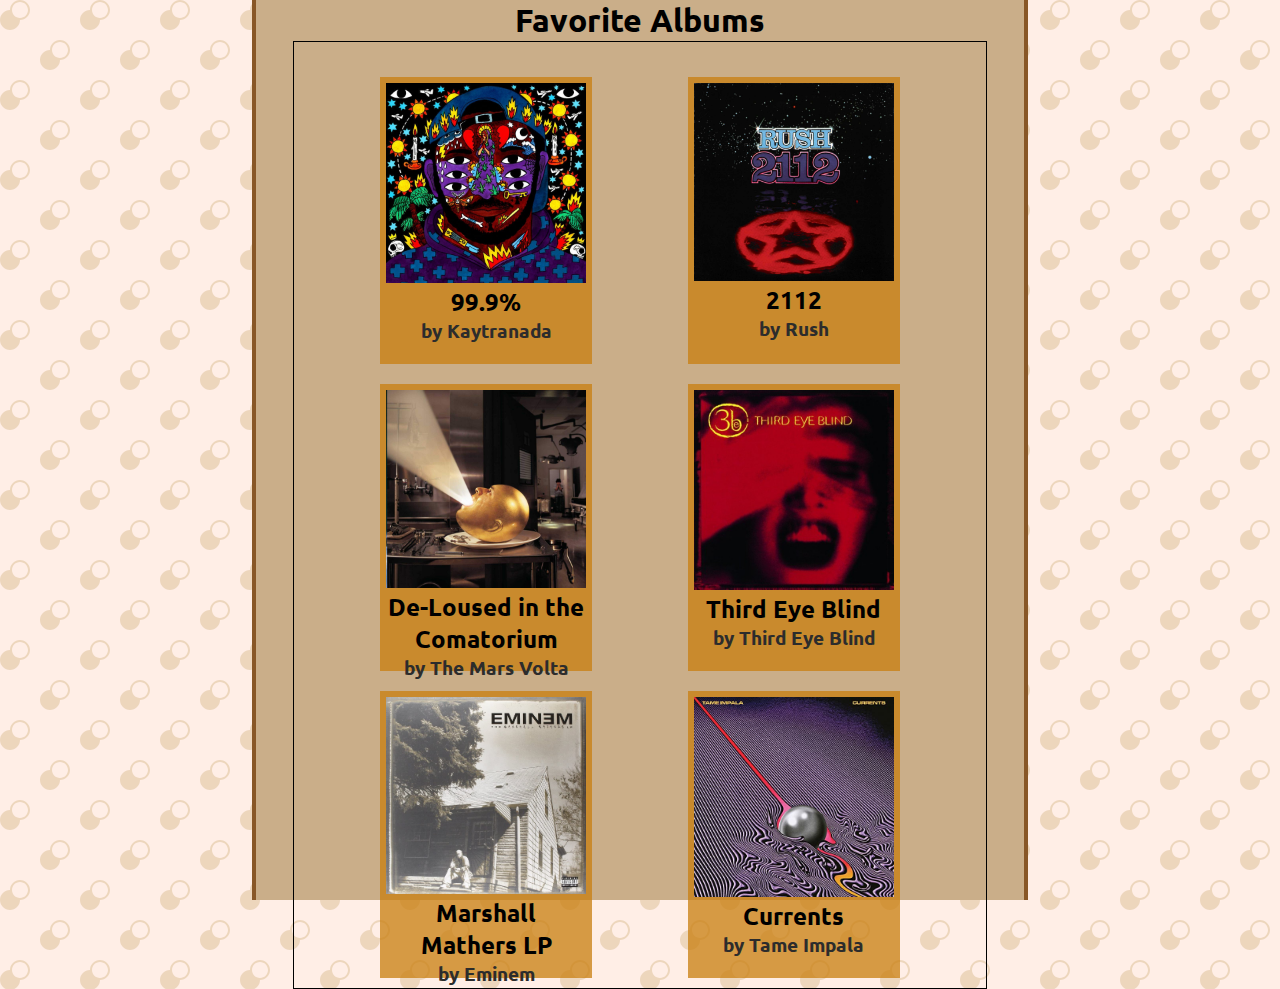
<file: CSS/Albums/index.html>
<!DOCTYPE html>
<html lang="en">
<head>
    <meta charset="UTF-8">
    <meta http-equiv="X-UA-Compatible" content="IE=edge">
    <meta name="viewport" content="width=device-width, initial-scale=1.0">
    <title>Fave Albums</title>
    <link rel="stylesheet" href="style.css">
</head>
<body>
    <div id="container">
        <h1>Favorite Albums</h1>
        <div id="albumList">
            <div class="albumBox">
                <img src="img/kaytranada.jpg" alt="99.9% by Kaytranada">
                <h2>99.9%</h2>
                <h3>by Kaytranada</h3>
            </div>
            <div class="albumBox">
                <img src="img/2112.jpg" alt="2112 by Rush">
                <h2>2112</h2>
                <h3>by Rush</h3>
            </div>
            <div class="albumBox">
                <img src="img/mars.jpg" alt="De-Loused in the Comatorium by The Mars Volta">
                <h2>De-Loused in the Comatorium</h2>
                <h3>by The Mars Volta</h3>
            </div>
            <div class="albumBox">
                <img src="img/third.jpg" alt="Third Eye Blind">
                <h2>Third Eye Blind</h2>
                <h3>by Third Eye Blind</h3>
            </div>
            <div class="albumBox">
                <img src="img/eminem.jpg" alt="Marshall Mathers LP by Eminem">
                <h2>Marshall Mathers LP</h2>
                <h3>by Eminem</h3>
            </div>
            <div class="albumBox">
                <img src="img/currents.jpg" alt="Currents by Tame Impala">
                <h2>Currents</h2>
                <h3>by Tame Impala</h3>
            </div>
        </div>
    </div>
</body>
</html>
</file>
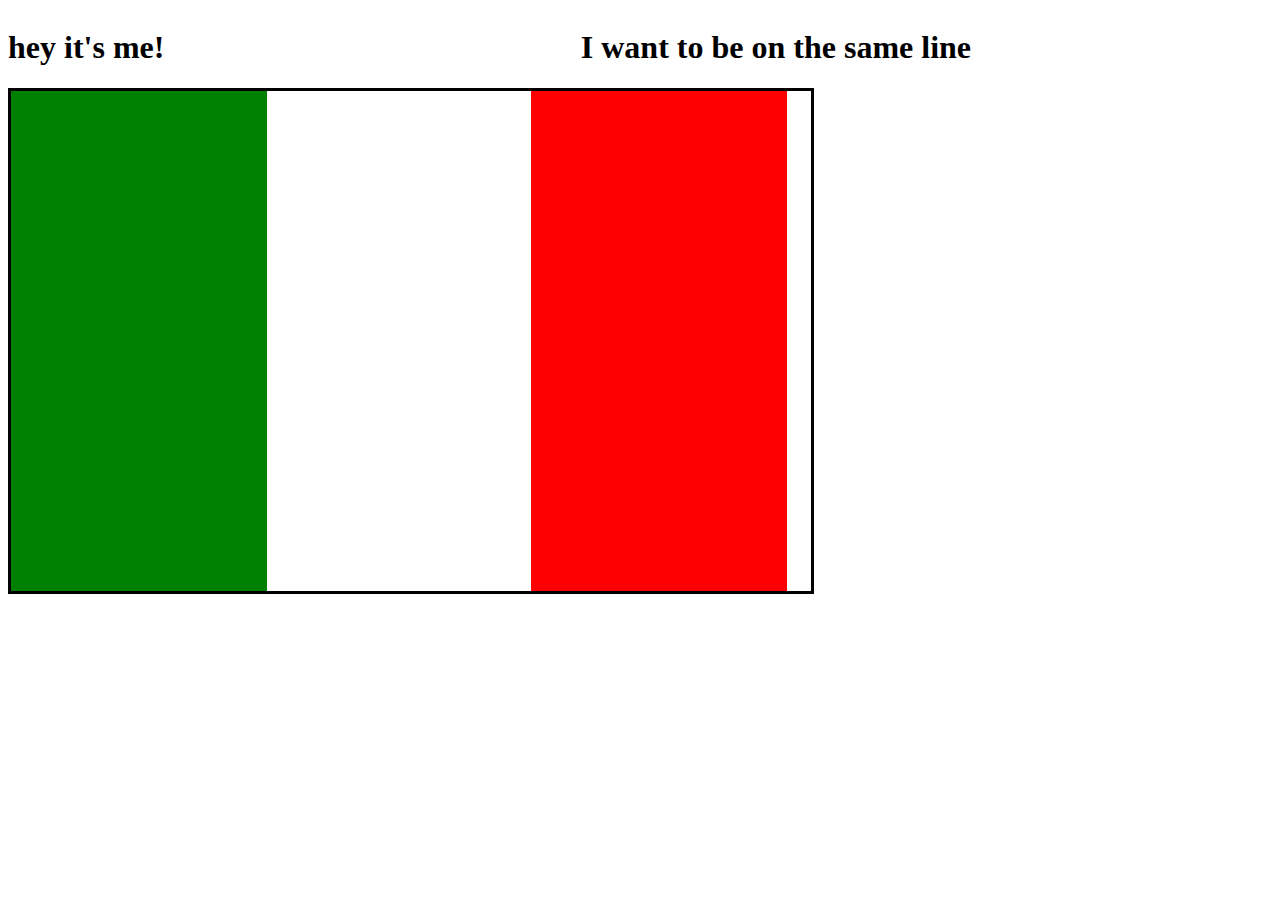
<file: CSS/Display/index.html>
<!DOCTYPE html>
<html lang="en">
<head>
    <meta charset="UTF-8">
    <meta http-equiv="X-UA-Compatible" content="IE=edge">
    <meta name="viewport" content="width=device-width, initial-scale=1.0">
    <title>Display</title>
    <link rel="stylesheet" href="style.css">
</head>
<body>
    <h1 class="showered">hey it's me!</h1>
    <h1 class="showered">I want to be on the same line</h1>

    <div id="flag">
        <div id="green" class="stripe"></div>
        <div class="stripe"></div>
        <div id="red" class="stripe"></div>
    </div>
</body>
</html>
</file>
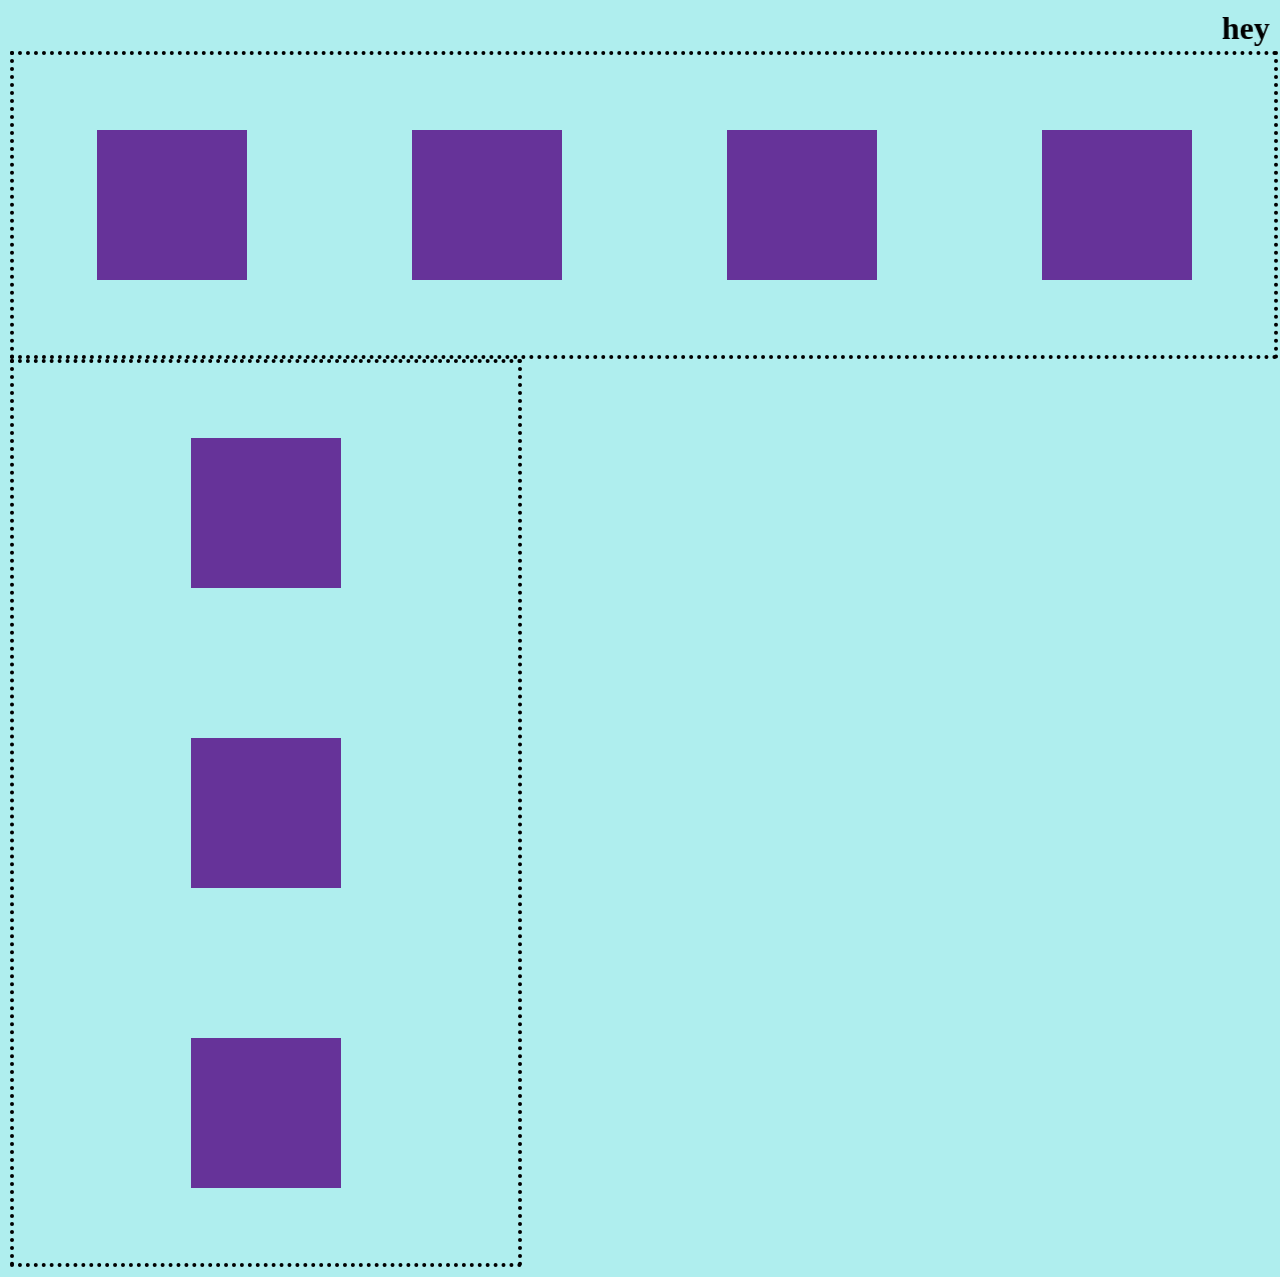
<file: CSS/Flex/index.html>
<!DOCTYPE html>
<html lang="en">
<head>
    <meta charset="UTF-8">
    <meta http-equiv="X-UA-Compatible" content="IE=edge">
    <meta name="viewport" content="width=device-width, initial-scale=1.0">
    <title>Flex stuff!!!</title>
    <link rel="stylesheet" href="style.css">
</head>
<body>
    <marquee><h1>hey it's me!</h1></marquee>

    <!-- <ul id="list">
        <li class="item">hello</li>
        <li class="item">goodbye</li>
        <li class="item">yes</li>
        <li class="item">vanilla</li>
        <li class="item">blah</li>
    </ul> -->

    <div id="container">
        <div class="box"></div>
        <div class="box"></div>
        <div class="box"></div>
        <div class="box"></div>
    </div>

    <div id="tallContainer">
        <div class="box"></div>
        <div class="box"></div>
        <div class="box"></div>
    </div>
</body>
</html>
</file>
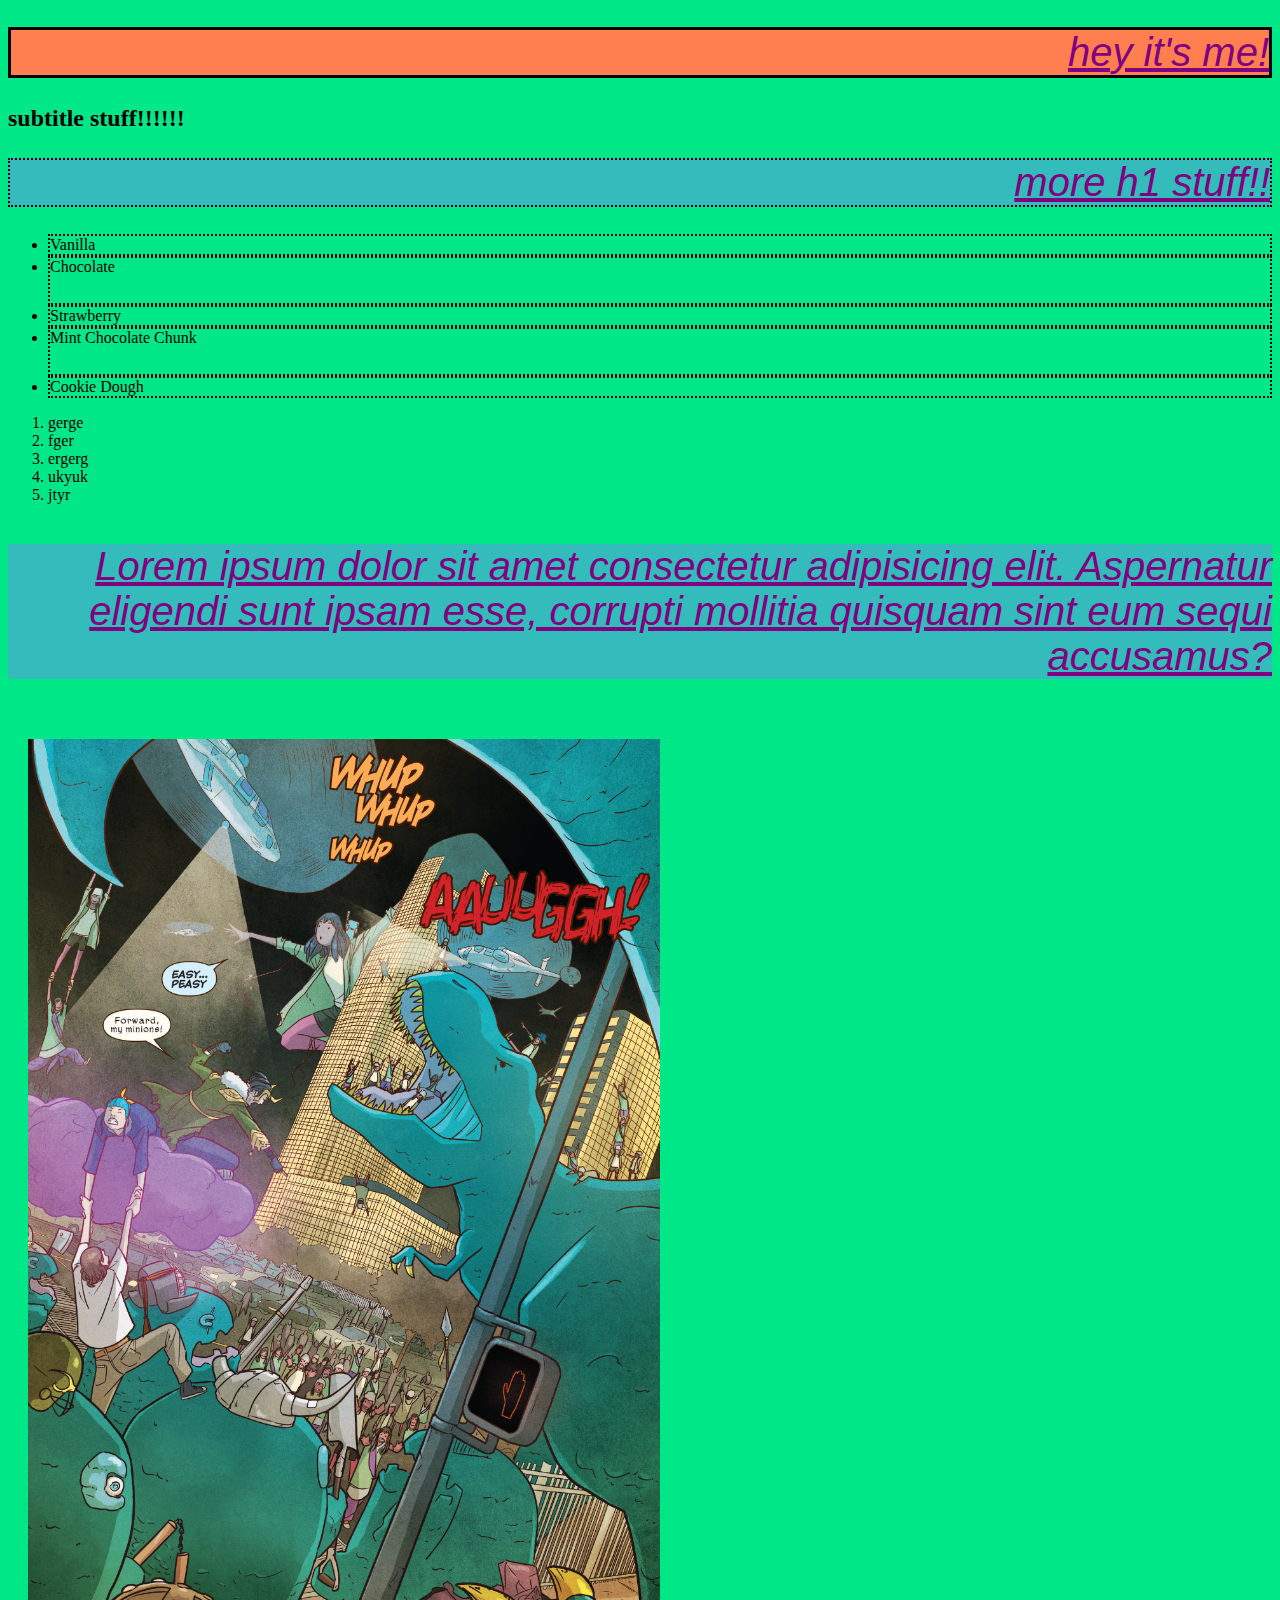
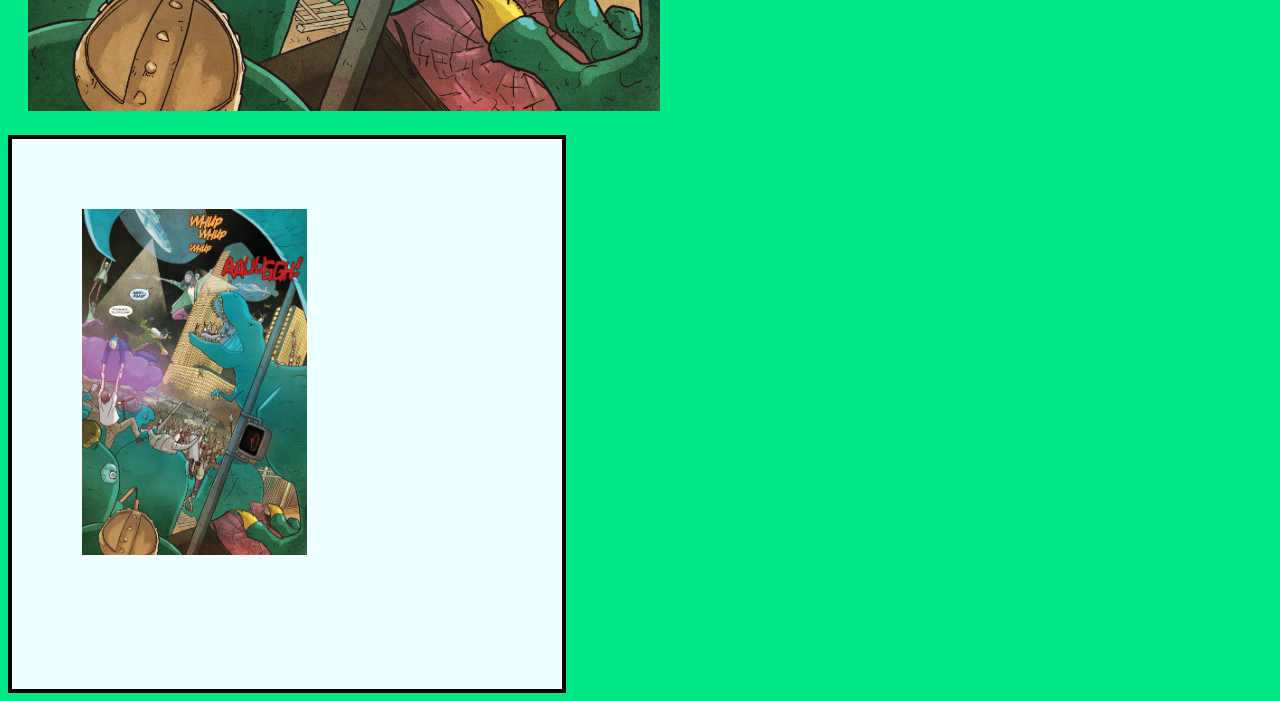
<file: CSS/Intro/index.html>
<!DOCTYPE html>
<html lang="en">
<head>
    <meta charset="UTF-8">
    <meta http-equiv="X-UA-Compatible" content="IE=edge">
    <meta name="viewport" content="width=device-width, initial-scale=1.0">
    <title>CSS Intro!!!!!!!</title>
    <link rel="stylesheet" href="style.css">
</head>
<body>
    <h1 id="mainTitle">hey it's me!</h1>

    <h2>subtitle stuff!!!!!!</h2>

    <h1 class="dottedBorder">more h1 stuff!!</h1>

    <ul>
        <li class="dottedBorder">Vanilla</li>
        <li class="dottedBorder tall">Chocolate</li>
        <li class="dottedBorder">Strawberry</li>
        <li class="dottedBorder tall">Mint Chocolate Chunk</li>
        <li class="dottedBorder">Cookie Dough</li>
    </ul>

    <ol>
        <li>gerge</li>
        <li>fger</li>
        <li>ergerg</li>
        <li>ukyuk</li>
        <li>jtyr</li>
    </ol>

    <p>Lorem ipsum dolor sit amet consectetur adipisicing elit. Aspernatur eligendi sunt ipsam esse, corrupti mollitia quisquam sint eum sequi accusamus?</p>

    <img class="marvel" src="img/easy_peasy.jpg" alt="Ms.Marvel panel">

    <div class="frame">
        <img class="marvel" src="img/easy_peasy.jpg" alt="Ms.Marvel panel">
    </div>
</body>
</html>
</file>
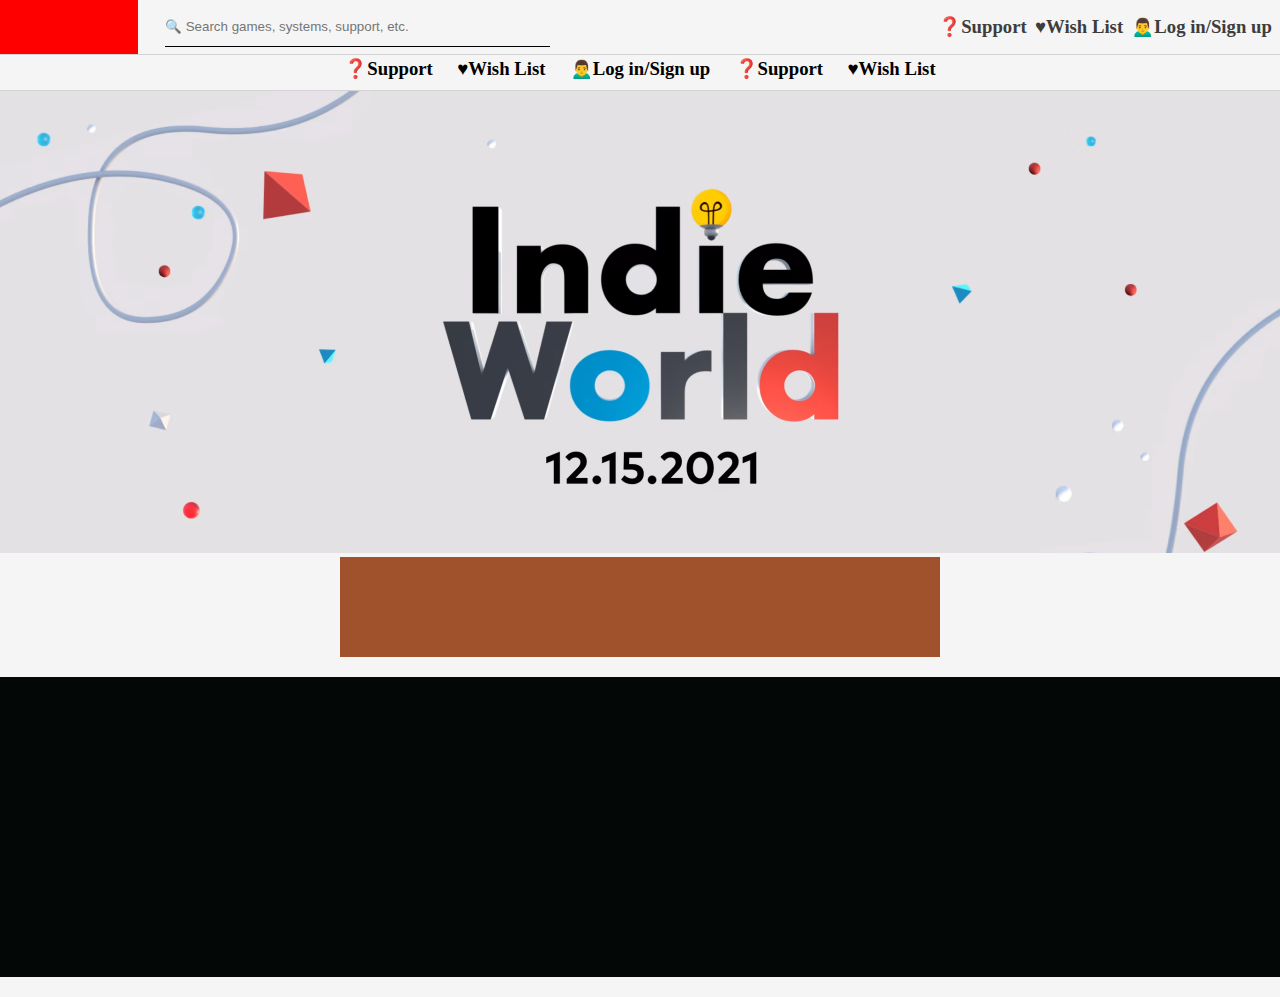
<file: CSS/NintendoDemo/index.html>
<!DOCTYPE html>
<html lang="en">
<head>
    <meta charset="UTF-8">
    <meta http-equiv="X-UA-Compatible" content="IE=edge">
    <meta name="viewport" content="width=device-width, initial-scale=1.0">
    <title>Nintendo</title>
    <link rel="stylesheet" href="style.css">
</head>
<body>
    <div id="navBar" class="bottomBorder">
        <div id="navTop" class="bottomBorder">
            <div id="navLeft">
                <div id="logo"></div>
                <input type="search" placeholder="🔍 Search games, systems, support, etc.">
            </div>
            <div id="navRight">
                <h3>❓Support</h3>
                <h3>♥Wish List</h3>
                <h3>🙍‍♂️Log in/Sign up</h3>
            </div>
        </div>
        <div id="navBottom">
            <h3>❓Support</h3>
            <h3>♥Wish List</h3>
            <h3>🙍‍♂️Log in/Sign up</h3>
            <h3>❓Support</h3>
            <h3>♥Wish List</h3>
        </div>
    </div>

    <img id="bigBanner" src="img/indie.avif" alt="Indie World">

    <div id="watchPresentation">

    </div>

    <div id="gameList">
        <div class="gameBox"></div>
        <div class="gameBox"></div>
        <div class="gameBox"></div>
        <div class="gameBox"></div>
        <div class="gameBox"></div>
    </div>
</body>
</html>
</file>
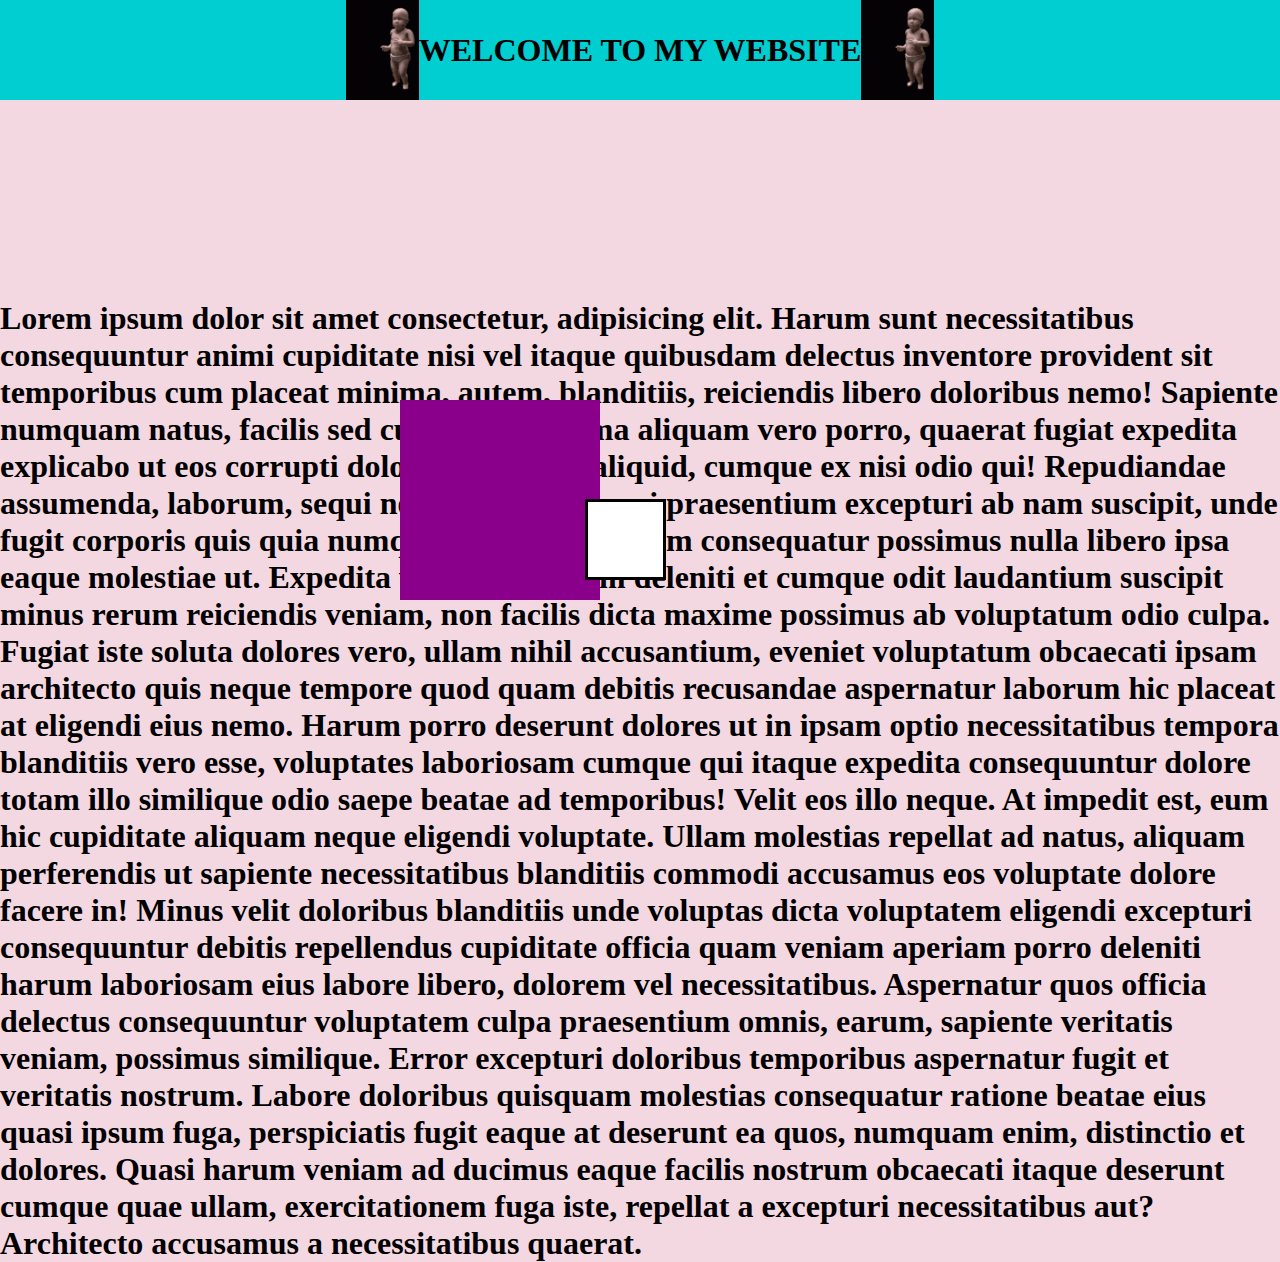
<file: CSS/Position/index.html>
<!DOCTYPE html>
<html lang="en">
<head>
    <meta charset="UTF-8">
    <meta http-equiv="X-UA-Compatible" content="IE=edge">
    <meta name="viewport" content="width=device-width, initial-scale=1.0">
    <title>Position Basics</title>
    <link rel="stylesheet" href="style.css">
</head>
<body>
    <div id="navBar">
        <img src="img/baby.gif" alt="dancing baby">
        <h1> WELCOME TO MY WEBSITE</h1>
        <img src="img/baby.gif" alt="dancing baby">
    </div>
    <div id="relativeBox">
        <div id="absoluteBox"></div>
    </div>

    <h1>Lorem ipsum dolor sit amet consectetur, adipisicing elit. Harum sunt necessitatibus consequuntur animi cupiditate nisi vel itaque quibusdam delectus inventore provident sit temporibus cum placeat minima, autem, blanditiis, reiciendis libero doloribus nemo! Sapiente numquam natus, facilis sed cupiditate minima aliquam vero porro, quaerat fugiat expedita explicabo ut eos corrupti dolores enim iure aliquid, cumque ex nisi odio qui! Repudiandae assumenda, laborum, sequi neque maiores quasi praesentium excepturi ab nam suscipit, unde fugit corporis quis quia numquam atque quae eum consequatur possimus nulla libero ipsa eaque molestiae ut. Expedita vitae laboriosam deleniti et cumque odit laudantium suscipit minus rerum reiciendis veniam, non facilis dicta maxime possimus ab voluptatum odio culpa. Fugiat iste soluta dolores vero, ullam nihil accusantium, eveniet voluptatum obcaecati ipsam architecto quis neque tempore quod quam debitis recusandae aspernatur laborum hic placeat at eligendi eius nemo. Harum porro deserunt dolores ut in ipsam optio necessitatibus tempora blanditiis vero esse, voluptates laboriosam cumque qui itaque expedita consequuntur dolore totam illo similique odio saepe beatae ad temporibus! Velit eos illo neque. At impedit est, eum hic cupiditate aliquam neque eligendi voluptate. Ullam molestias repellat ad natus, aliquam perferendis ut sapiente necessitatibus blanditiis commodi accusamus eos voluptate dolore facere in! Minus velit doloribus blanditiis unde voluptas dicta voluptatem eligendi excepturi consequuntur debitis repellendus cupiditate officia quam veniam aperiam porro deleniti harum laboriosam eius labore libero, dolorem vel necessitatibus. Aspernatur quos officia delectus consequuntur voluptatem culpa praesentium omnis, earum, sapiente veritatis veniam, possimus similique. Error excepturi doloribus temporibus aspernatur fugit et veritatis nostrum. Labore doloribus quisquam molestias consequatur ratione beatae eius quasi ipsum fuga, perspiciatis fugit eaque at deserunt ea quos, numquam enim, distinctio et dolores. Quasi harum veniam ad ducimus eaque facilis nostrum obcaecati itaque deserunt cumque quae ullam, exercitationem fuga iste, repellat a excepturi necessitatibus aut? Architecto accusamus a necessitatibus quaerat.</h1>
</body>
</html>
</file>
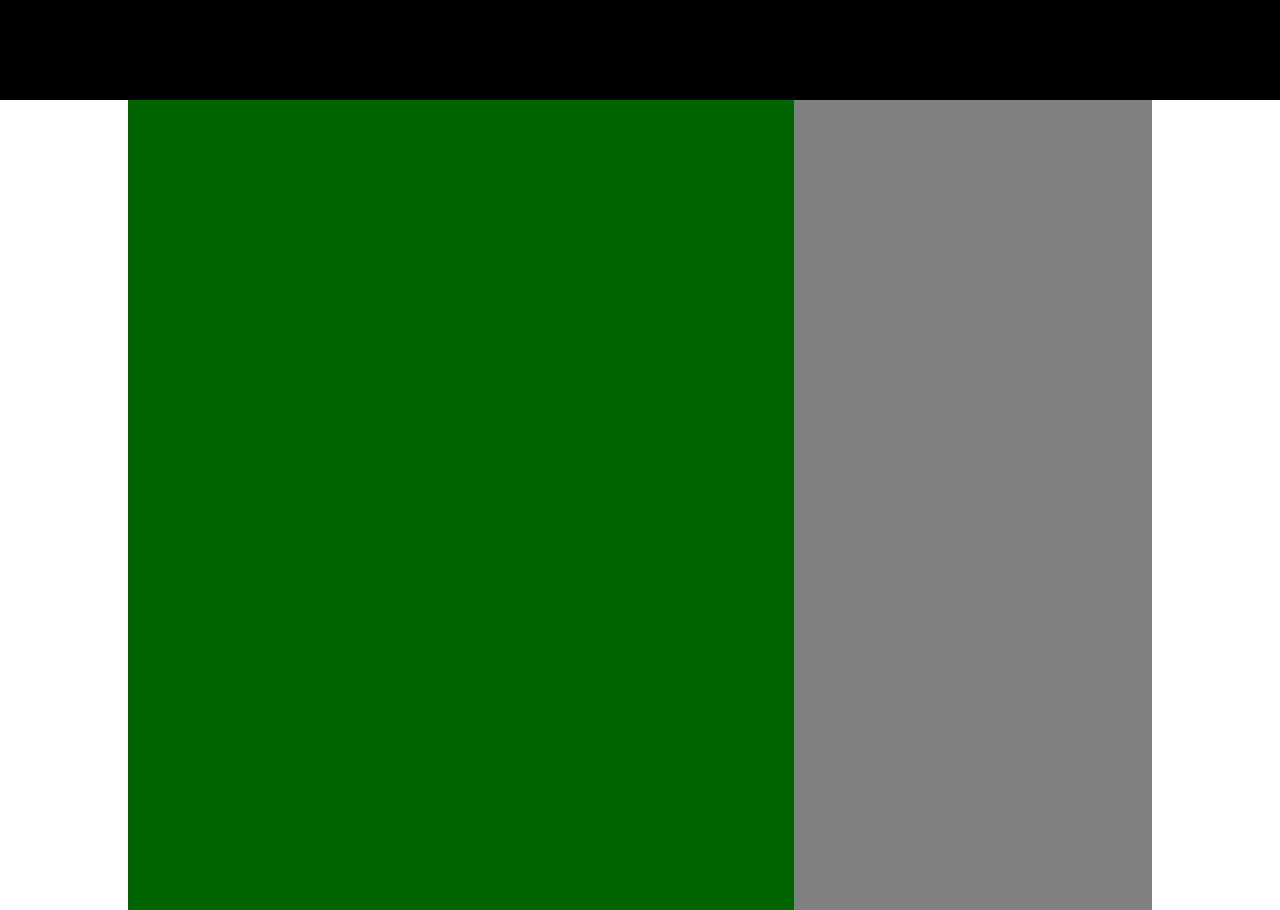
<file: CSS/ProfilePage/index.html>
<!DOCTYPE html>
<html lang="en">
<head>
    <meta charset="UTF-8">
    <meta http-equiv="X-UA-Compatible" content="IE=edge">
    <meta name="viewport" content="width=device-width, initial-scale=1.0">
    <title>Document</title>
    <link rel="stylesheet" href="style.css">
</head>
<body>
    <nav>

    </nav>

    <div id="container">
        <div id="colLeft"></div>
        <div id="colRight"></div>
    </div>
</body>
</html>
</file>
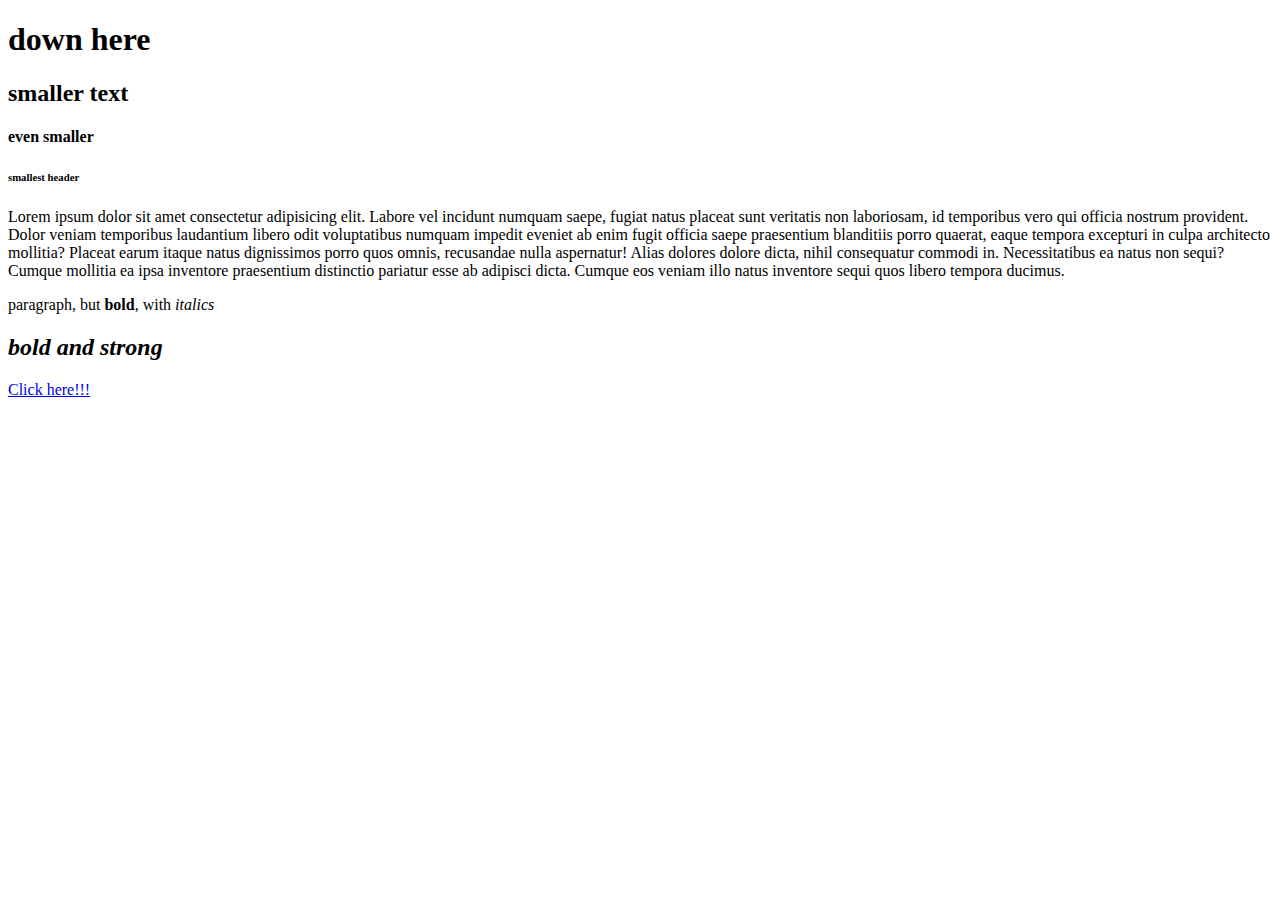
<file: HTML/Intro/index.html>
<!DOCTYPE html>
<html lang="en">
<head>
    <meta charset="UTF-8">
    <meta http-equiv="X-UA-Compatible" content="IE=edge">
    <meta name="viewport" content="width=device-width, initial-scale=1.0">
    <title>My first web page!</title>
</head>
<body>    
    <h1>down here</h1>
    <h2>smaller text</h2>
    <h4>even smaller</h4>
    <h6>smallest header</h6>

    <p>Lorem ipsum dolor sit amet consectetur adipisicing elit. Labore vel incidunt numquam saepe, fugiat natus placeat sunt veritatis non laboriosam, id temporibus vero qui officia nostrum provident. Dolor veniam temporibus laudantium libero odit voluptatibus numquam impedit eveniet ab enim fugit officia saepe praesentium blanditiis porro quaerat, eaque tempora excepturi in culpa architecto mollitia? Placeat earum itaque natus dignissimos porro quos omnis, recusandae nulla aspernatur! Alias dolores dolore dicta, nihil consequatur commodi in. Necessitatibus ea natus non sequi? Cumque mollitia ea ipsa inventore praesentium distinctio pariatur esse ab adipisci dicta. Cumque eos veniam illo natus inventore sequi quos libero tempora ducimus.</p>

    <p>paragraph, but <strong>bold</strong>, with <em>italics</em></p>

    <h2><em><strong>bold and strong</strong></em></h2>

    <a href="http://www.thebestdinosaur.com">Click here!!!</a>
</body>
</html>
</file>
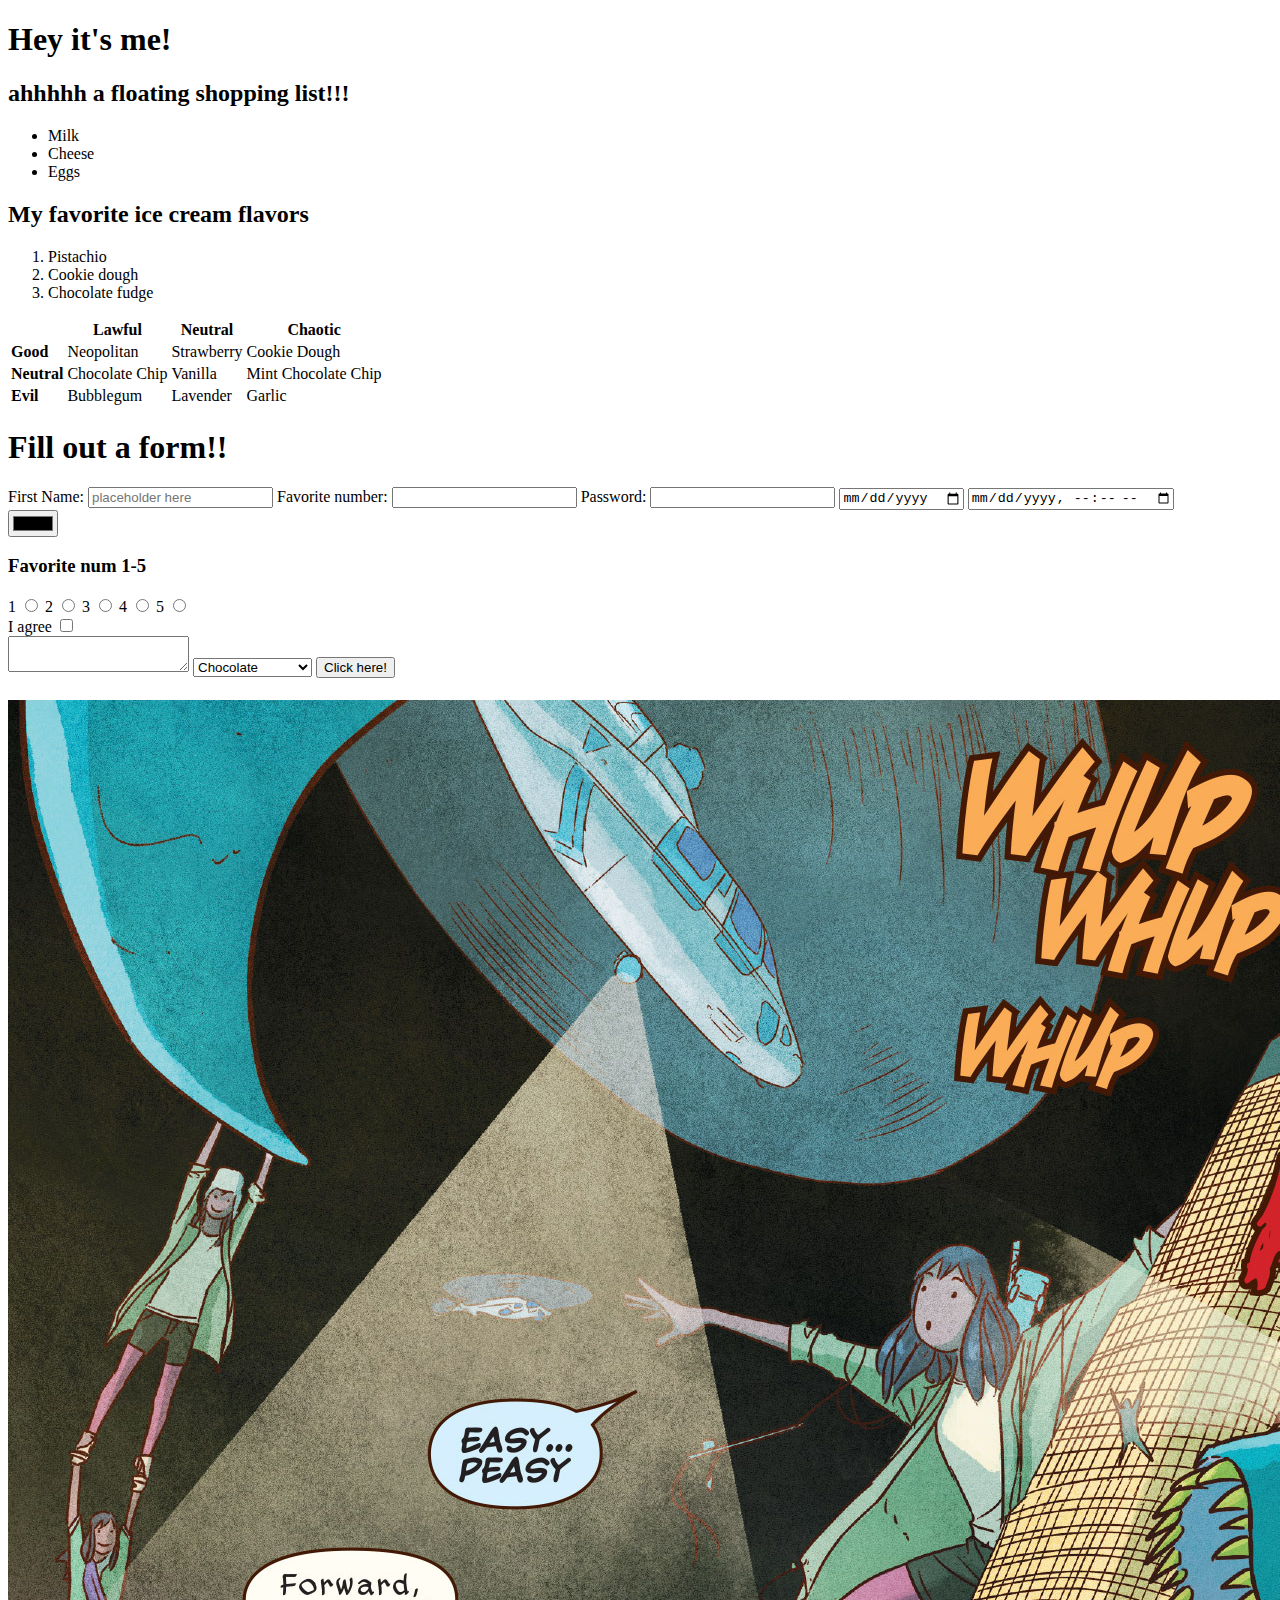
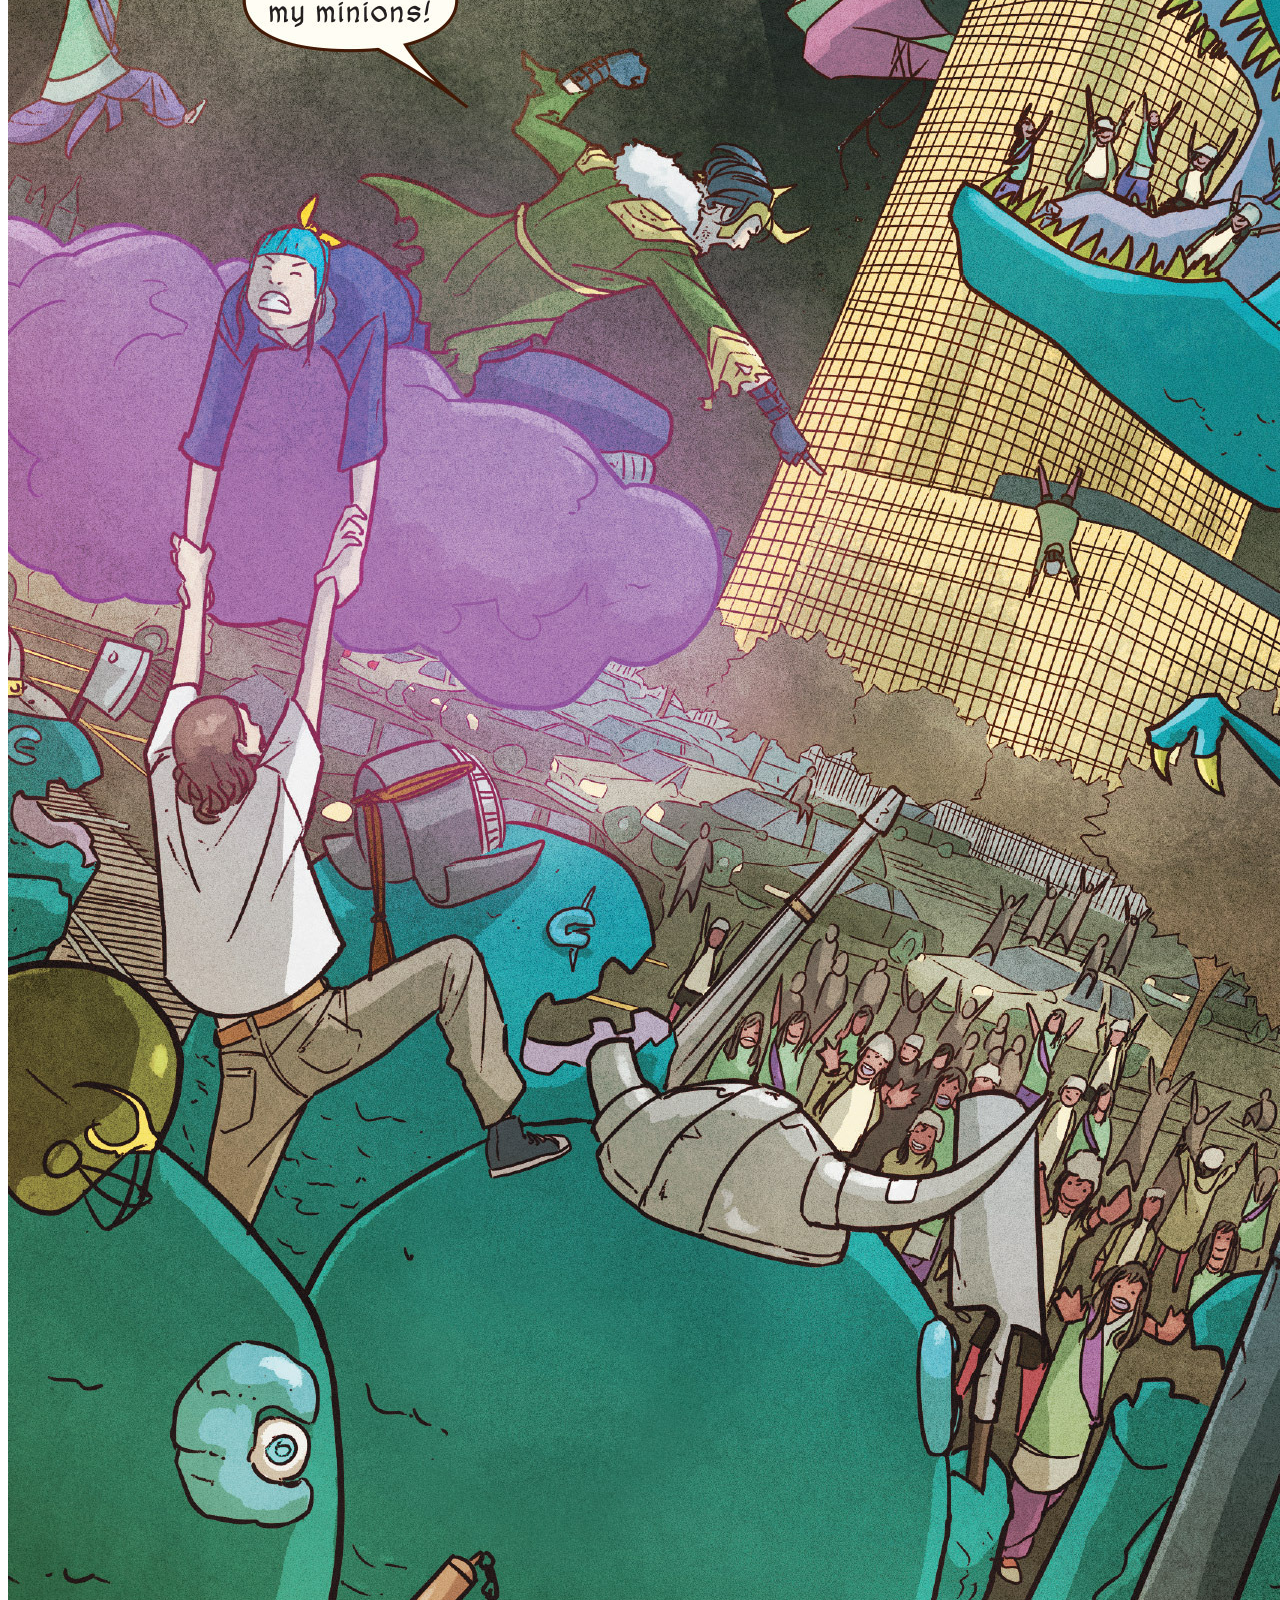
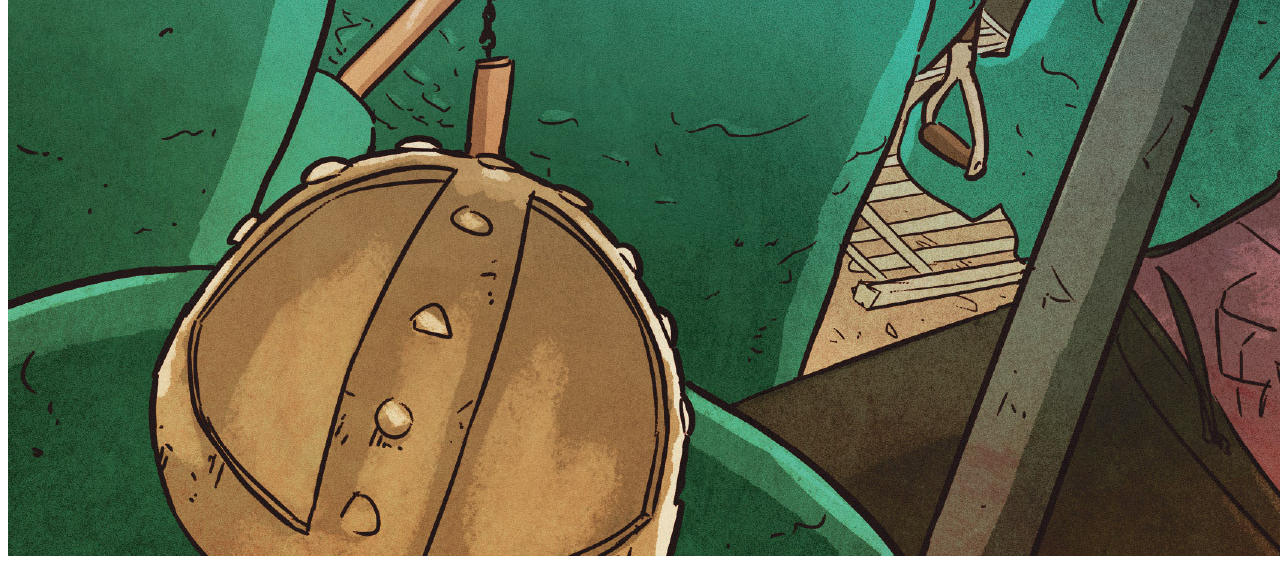
<file: HTML/MoreTags/index.html>
<!DOCTYPE html>
<html lang="en">
<head>
    <meta charset="UTF-8">
    <meta http-equiv="X-UA-Compatible" content="IE=edge">
    <meta name="viewport" content="width=device-width, initial-scale=1.0">
    <title>More Fun HTML Tags!!!!!!!!</title>
</head>
<body>
    <h1>Hey it's me!</h1>

    <h2>ahhhhh a floating shopping list!!!</h2>
    <ul>
        <li>Milk</li>
        <li>Cheese</li>
        <li>Eggs</li>
    </ul>

    <h2>My favorite ice cream flavors</h2>
    <ol>
        <li>Pistachio</li>
        <li>Cookie dough</li>
        <li>Chocolate fudge</li>
    </ol>

    <!--won't display!!!!-->

    <table>
        <tr>
            <th></th>
            <th>Lawful</th>
            <th>Neutral</th>
            <th>Chaotic</th>
        </tr>
        <tr>
            <td><strong>Good</strong></td>
            <td>Neopolitan</td>
            <td>Strawberry</td>
            <td>Cookie Dough</td>
        </tr>
        <tr>
            <td><strong>Neutral</strong></td>
            <td>Chocolate Chip</td>
            <td>Vanilla</td>
            <td>Mint Chocolate Chip</td>
        </tr>
        <tr>
            <td><strong>Evil</strong></td>
            <td>Bubblegum</td>
            <td>Lavender</td>
            <td>Garlic</td>
        </tr>
    </table>

    <h1>Fill out a form!!</h1>
    <form>
        <div>
            <label for="firstName">First Name:</label>
            <input type="text" placeholder="placeholder here" name="firstName">

            <label for="number">Favorite number:</label>
            <input type="number" name="number">

            <label for="pass">Password:</label>
            <input type="password" name="pass">

            <input type="date">
            <input type="datetime-local">
        </div>

        <div>
            <input type="color">

            <div>
                <h3>Favorite num 1-5</h3>
                <label>1</label>
                <input type="radio" value="1" name="faveNum">

                <label>2</label>
                <input type="radio" value="2" name="faveNum">

                <label>3</label>
                <input type="radio" value="3" name="faveNum">

                <label>4</label>
                <input type="radio" value="4" name="faveNum">

                <label>5</label>
                <input type="radio" value="5" name="faveNum">
            </div>

            <label for="checkbox">I agree</label>
            <input type="checkbox" name="checkbox">
        </div>

        <textarea></textarea>

        <select>
            <option>Chocolate</option>
            <option>Vanilla</option>
            <option>Mint</option>
            <option>Strawberry</option>
            <option>Chocolate again</option>
        </select>

        <!-- <input type="submit" value="Click me!"> -->
        <button type="submit">Click here!</button>
    </form>

    <h1></h1>
    <img src="img/easy_peasy_small.jpg" alt="Ms.Marvel panel">
</body>
</html>
</file>
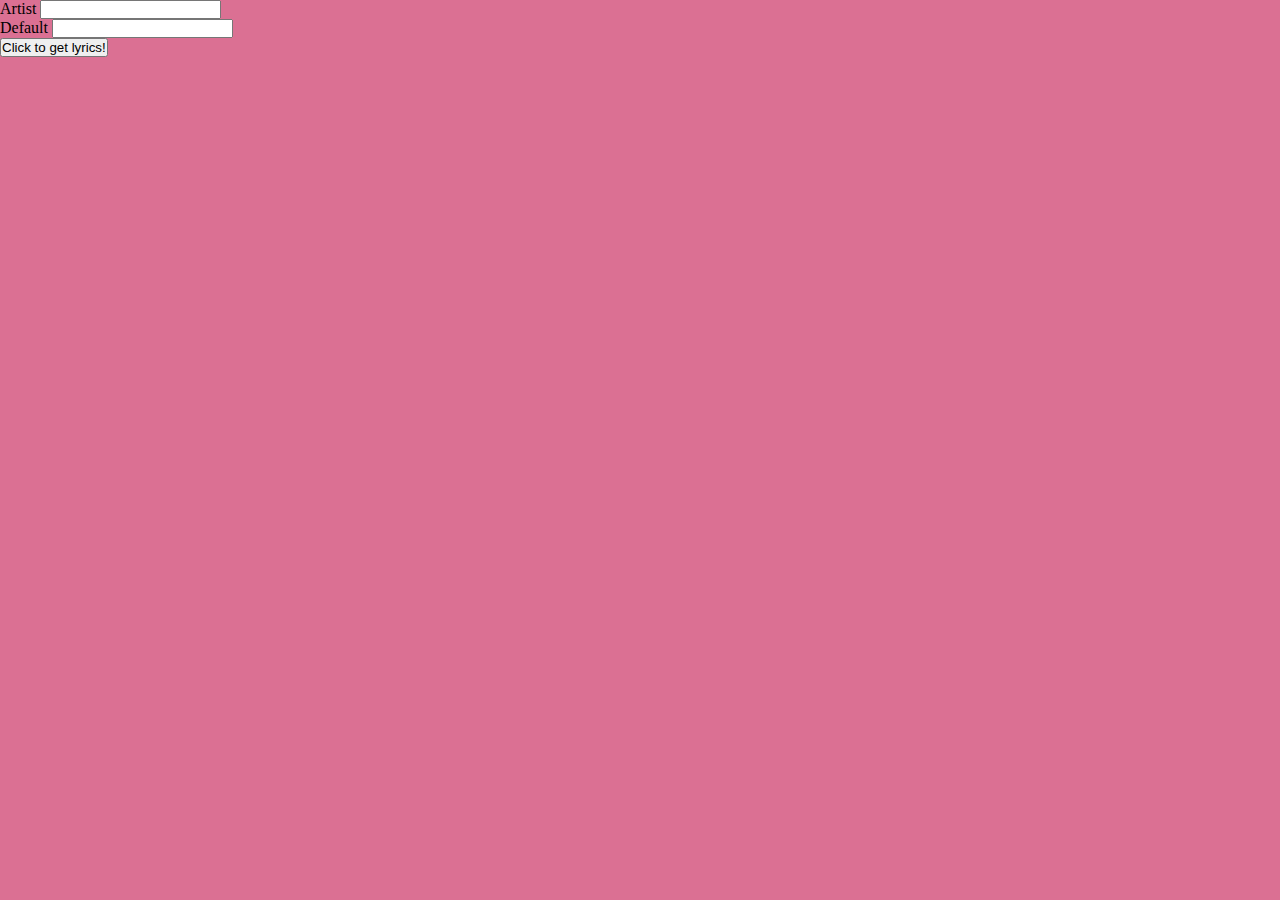
<file: JS/APIDemo/index.html>
<!DOCTYPE html>
<html lang="en">
<head>
    <meta charset="UTF-8">
    <meta http-equiv="X-UA-Compatible" content="IE=edge">
    <meta name="viewport" content="width=device-width, initial-scale=1.0">
    <title>Document</title>
    <link href="https://cdn.jsdelivr.net/npm/bootstrap@5.1.3/dist/css/bootstrap.min.css" rel="stylesheet" integrity="sha384-1BmE4kWBq78iYhFldvKuhfTAU6auU8tT94WrHftjDbrCEXSU1oBoqyl2QvZ6jIW3" crossorigin="anonymous">
    <link rel="stylesheet" href="style.css">
</head>
<body>
    <div class="container d-flex justify-content-around flex-column">
        <div class="input-group mb-3">
            <span class="input-group-text" id="inputGroup-sizing-default">Artist</span>
            <input type="text" id="artist" class="form-control" aria-label="Sizing example input" aria-describedby="inputGroup-sizing-default">
        </div>

        <div class="input-group mb-3">
            <span class="input-group-text" id="inputGroup-sizing-default">Default</span>
            <input id="songTitle" type="text" class="form-control" aria-label="Sizing example input" aria-describedby="inputGroup-sizing-default">
        </div>

        <button class="btn btn-primary btn-lg" onclick="getLyrics()">Click to get lyrics!</button>

        <h1 id="lyrics"></h1>
    </div>
    

    <script src="script.js"></script>
</body>
</html>
</file>
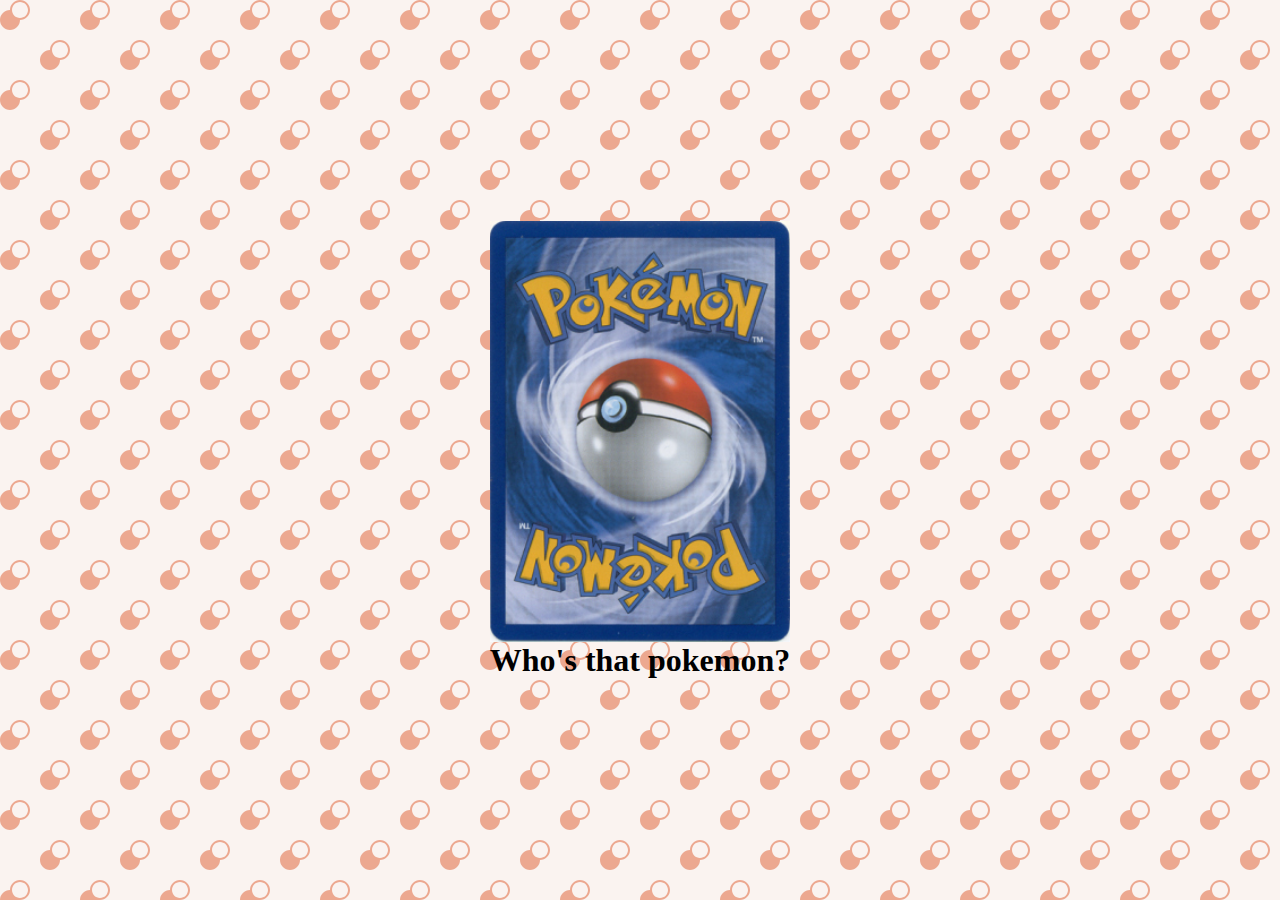
<file: JS/Card/index.html>
<!DOCTYPE html>
<html lang="en">
<head>
    <meta charset="UTF-8">
    <meta http-equiv="X-UA-Compatible" content="IE=edge">
    <meta name="viewport" content="width=device-width, initial-scale=1.0">
    <title>Card flipper</title>
    <link rel="stylesheet" href="style.css">
</head>
<body>
    <div id="container">
        <img onmouseover="flip(this)" onmouseout="flip(this)" src="img/cardback.jpg" alt="card back">
        <h1 id="question">Who's that pokemon?</h1>
    </div>

    <script src="script.js"></script>
</body>
</html>
</file>
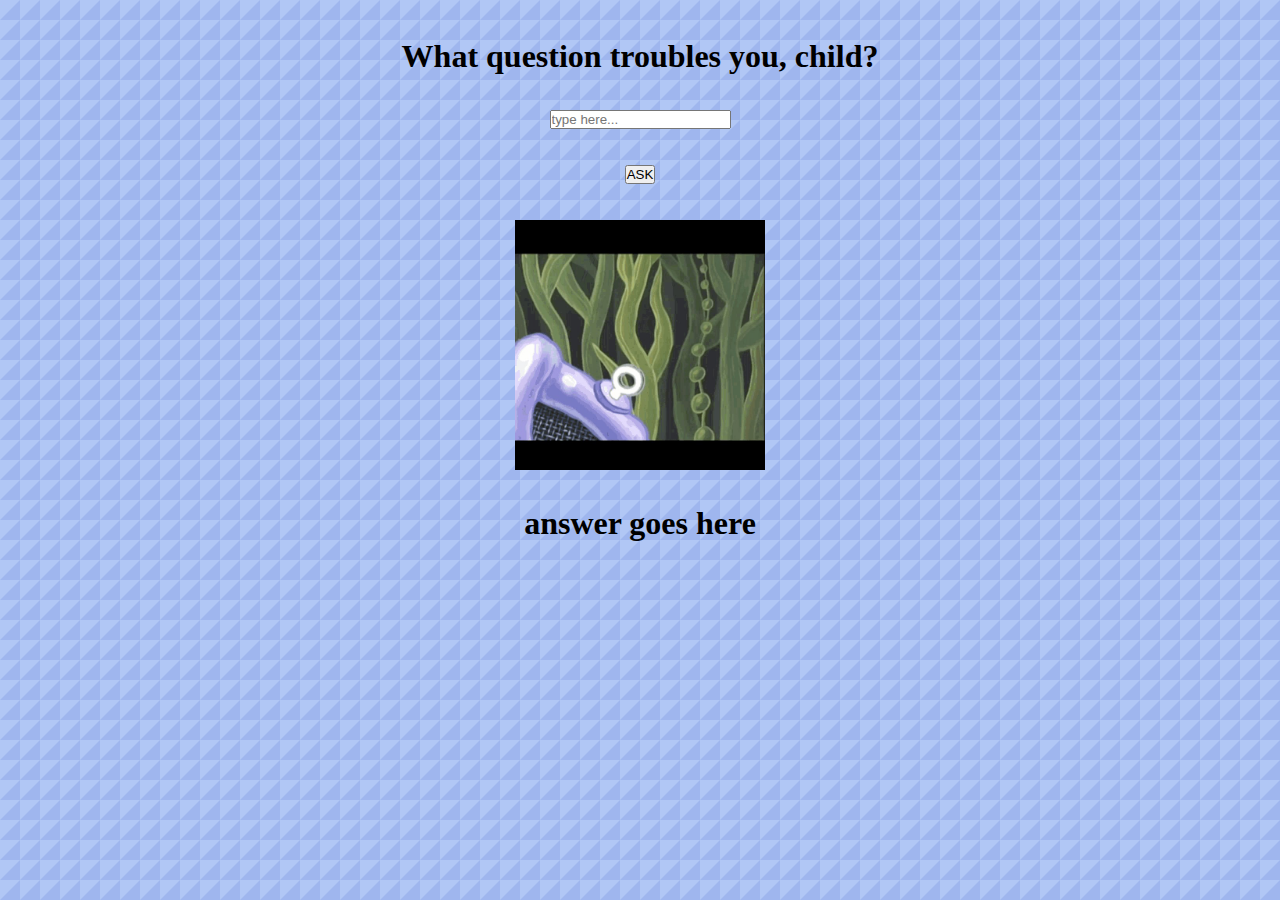
<file: JS/EightBall/index.html>
<!DOCTYPE html>
<html lang="en">
<head>
    <meta charset="UTF-8">
    <meta http-equiv="X-UA-Compatible" content="IE=edge">
    <meta name="viewport" content="width=device-width, initial-scale=1.0">
    <title>Magic Conch Shell</title>
    <link rel="stylesheet" href="style.css">
</head>
<body>
    <div id="container">
        <h1>What question troubles you, child?</h1>
        <input id="input" type="text" placeholder="type here...">
        <button onclick="roll8ball()">ASK</button>
        <img id="conch" src="img/conchStill.jpg" alt="magic conch shell">
        <h1 id="answer">answer goes here</h1>
    </div>

    <script src="script.js"></script>
</body>
</html>
</file>
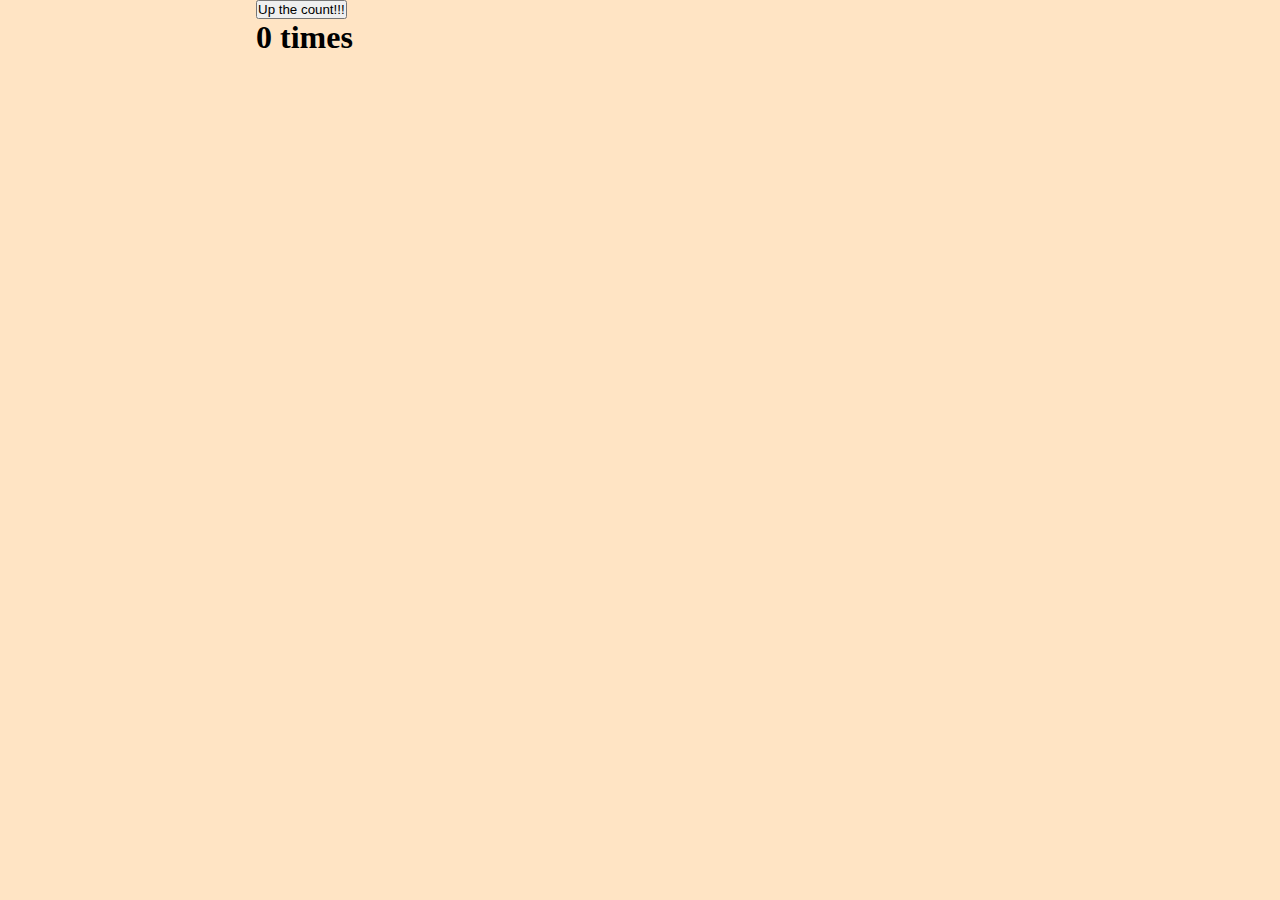
<file: JS/Intro/index.html>
<!DOCTYPE html>
<html lang="en">
<head>
    <meta charset="UTF-8">
    <meta http-equiv="X-UA-Compatible" content="IE=edge">
    <meta name="viewport" content="width=device-width, initial-scale=1.0">
    <title>Document</title>
    <link rel="stylesheet" href="style.css">
</head>
<body>
    <div id="container">
        <!-- <h1 onclick="clickHeader(this)" onmouseover="hoverHeader()">you should click me!</h1>

        <h1 onclick="clickHeader(this)">another down here</h1> -->

        <button onclick="increaseCount()">Up the count!!!</button>
        <h1 id="counter">0 times</h1>
    </div>

    
    <script src="script.js"></script>
</body>
</html>
</file>
<file: CSS/Albums/style.css>
@import url('https://fonts.googleapis.com/css2?family=Ubuntu&display=swap');

*{
    padding: 0;
    margin: 0;
    font-family: 'Ubuntu', sans-serif;
}

/* from heropatters.com */
body{
    background-color: #ffeee6;
    background-image: url("data:image/svg+xml,%3Csvg width='80' height='80' viewBox='0 0 80 80' xmlns='http://www.w3.org/2000/svg'%3E%3Cg fill='none' fill-rule='evenodd'%3E%3Cg fill='%23d2b27e' fill-opacity='0.4'%3E%3Cpath d='M50 50c0-5.523 4.477-10 10-10s10 4.477 10 10-4.477 10-10 10c0 5.523-4.477 10-10 10s-10-4.477-10-10 4.477-10 10-10zM10 10c0-5.523 4.477-10 10-10s10 4.477 10 10-4.477 10-10 10c0 5.523-4.477 10-10 10S0 25.523 0 20s4.477-10 10-10zm10 8c4.418 0 8-3.582 8-8s-3.582-8-8-8-8 3.582-8 8 3.582 8 8 8zm40 40c4.418 0 8-3.582 8-8s-3.582-8-8-8-8 3.582-8 8 3.582 8 8 8z' /%3E%3C/g%3E%3C/g%3E%3C/svg%3E");
}

#container{
    background-color: rgb(202, 174, 137);
    width: 60%;
    height: 100vh;
    margin: 0px auto;
    border-left: 4px solid rgba(122, 68, 18, 0.822);
    border-right: 4px solid rgba(122, 68, 18, 0.822);
}

h1{
    text-align: center;
}

#albumList{
    width: 90%;
    margin: 0px auto;
    min-height: 90%;
    border: 1px solid black;
    display: flex;
    justify-content: space-evenly;
    flex-wrap:wrap;
    padding-top: 25px;
}

.albumBox{
    background-color: rgba(201, 126, 14, 0.753);
    height: 275px;
    width: 200px;
    margin: 10px;
    padding: 6px;
    text-align:center;
}

.albumBox > img{
    width: 100%;
}

h3{
    color: rgb(44, 44, 44);
}
</file>
<file: CSS/Display/style.css>
.showered{
    display: inline-block;
    width: 45%;
}

#flag{
    height: 500px;
    width: 800px;
    border: 3px solid black;
}

.stripe{
    width: 32%;
    height: 100%;
    display: inline-block;
}

#green{
    background-color: green;
}

#red{
    background-color: red;
}
</file>
<file: CSS/Flex/style.css>
*{
    background-color: paleturquoise;
    margin: 0px;
    padding: 0px;   
}

body{
    padding: 10px;
}

#list{
    border: 2px solid black;
}

.item{
    background-color: darkolivegreen;
}

#container{
    width: 100%;
    height: 300px;
    border: 4px dotted black;
    display: flex;
    /* vertical alignment with align item */
    align-items: center;

    /* horizontal alignment with justify-content */
    justify-content:space-around;
}

.box{
    height: 150px;
    width: 150px;
    background-color: rebeccapurple;
}

#tallContainer{
    width: 40%;
    height: 100vh;
    border: 4px dotted black;
    display: flex;
    flex-direction: column;
    /* vertical alignment with align item */
    align-items: center;

    /* horizontal alignment with justify-content */
    justify-content:space-around;
}
</file>
<file: CSS/Intro/style.css>
*{
    background-color: rgb(0, 231, 135);
}

h1, p{
    background-color: rgba(100, 148, 237, 0.521);
    color:purple;
    text-align:right;
    text-decoration: underline;
    font-style: italic;
    font-weight:lighter;
    font-family: 'Gill Sans', 'Gill Sans MT', Calibri, 'Trebuchet MS', sans-serif;
    font-size: 40px;
}

#mainTitle{
    border: 3px solid black;
    background-color: coral;
}

.dottedBorder{
    border: 2px dotted black;
}

.tall{
    height: 45px;
}

ul > li{
    font-family: cursive;
}

.marvel{
    width: 50%;
    margin: 20px;
}

.frame{
    height: 450px;
    width: 450px;
    border: 4px solid black;
    background-color: azure;
    padding: 50px;
}
</file>
<file: CSS/NintendoDemo/style.css>
*{
    margin: 0;
    padding: 0;
}

body{
    background-color: whitesmoke;
}

.bottomBorder{
    border-bottom: 1px solid lightgrey;
}

#navBar{
    width: 100%;
    height: 90px;
}

#bigBanner{
    width: 100%;
}

#watchPresentation{
    width: 600px;
    height: 100px;
    margin: 0px auto;
    background-color: sienna;
}

#gameList{
    width: 100%;
    height: 300px;
    margin: 20px 0px;
    display: flex;
    justify-content: space-around;
    align-items: center;
}

#navTop{
    width: 100%;
    height: 60%;
    display: flex;
    justify-content: space-between;
}

#navLeft{
    height: 100%;
    width: 550px;
    display: flex;
    justify-content: space-between;
    align-items: center;
}

#navRight{
    height: 100%;
    width: 350px;
    display: flex;
    justify-content: space-evenly;
    align-items: center;
    color:rgb(61, 61, 61);
}

#logo{
    width: 25%;
    height: 100%;
    background-color: red;
}

#navLeft > input{
    height: 75%;
    width: 70%;
    border: none;
    border-bottom: 1px solid black;
    background-color: transparent;
}

#navBottom{
    width: 50%;
    padding: 3px;
    margin: 0px auto;
    display: flex;
    justify-content: space-evenly;
    align-items: center;
}

.gameBox{
    height: 100%;
    width: 260px;
    background-color: rgb(3, 7, 6);
}
</file>
<file: CSS/Position/style.css>
@import url('https://fonts.googleapis.com/css2?family=Quicksand:wght@500&display=swap');

*{
    margin: 0;
    padding: 0;
}

body{
    padding-top: 100px;
    background-color: rgba(216, 112, 147, 0.274);
}

#navBar{
    display: flex;
    justify-content: center;
    align-items: center;
    height: 100px;
    width: 100%;
    background-color: darkturquoise;
    position: fixed;
    top: 0px;
    z-index: 999;
}

#navBar > img{
    height: 100%;
}

/* still occupies space on the page */
#relativeBox{
    height: 200px;
    width: 200px;
    background-color: darkmagenta;
    position: relative;
    top: 300px;
    left: 400px;
}

#absoluteBox{
    height: 75px;
    width: 75px;
    background-color: white;
    border: 3px solid black;
    position: absolute;
    bottom:20px;
    left:185px;
}
</file>
<file: CSS/ProfilePage/style.css>
*{
    margin: 0px;
    padding: 0px;
}

nav{
    width: 100%;
    height: 100px;
    background-color: black;
}

#container{
    width: 80%;
    height: 90vh;
    margin: 0px auto;
    display: flex;
}

#colLeft{
    height: 100%;
    width: 65%;
    background-color: darkgreen;
}

#colRight{
    height: 100%;
    width: 35%;
    background-color: grey;
}
</file>
<file: JS/APIDemo/style.css>
*{
    margin: 0px;
    padding: 0px;
}

body{
    background-color: palevioletred;
}

.btn{
    text-align: right;
}
</file>
<file: JS/Card/style.css>
*{
    margin: 0px;
    padding: 0px;
}

body{
    background-color: #faf3f0;
    background-image: url("data:image/svg+xml,%3Csvg width='80' height='80' viewBox='0 0 80 80' xmlns='http://www.w3.org/2000/svg'%3E%3Cg fill='none' fill-rule='evenodd'%3E%3Cg fill='%23d63600' fill-opacity='0.4'%3E%3Cpath d='M50 50c0-5.523 4.477-10 10-10s10 4.477 10 10-4.477 10-10 10c0 5.523-4.477 10-10 10s-10-4.477-10-10 4.477-10 10-10zM10 10c0-5.523 4.477-10 10-10s10 4.477 10 10-4.477 10-10 10c0 5.523-4.477 10-10 10S0 25.523 0 20s4.477-10 10-10zm10 8c4.418 0 8-3.582 8-8s-3.582-8-8-8-8 3.582-8 8 3.582 8 8 8zm40 40c4.418 0 8-3.582 8-8s-3.582-8-8-8-8 3.582-8 8 3.582 8 8 8z' /%3E%3C/g%3E%3C/g%3E%3C/svg%3E");
}

#container{
    width: 100%;
    height: 100vh;
    display: flex;
    flex-direction: column;
    justify-content: center;
    align-items: center;
}

img{
    width: 300px;
}
</file>
<file: JS/EightBall/style.css>
*{
    margin: 0px;
    padding: 0px;
}

body{
    background-color: #9fb6ee;
    background-image: url("data:image/svg+xml,%3Csvg width='20' height='20' viewBox='0 0 20 20' xmlns='http://www.w3.org/2000/svg'%3E%3Cpath d='M0 0h20L0 20z' fill='%23cce2ff' fill-opacity='0.4' fill-rule='evenodd'/%3E%3C/svg%3E");
}

#container{
    width: 50%;
    display: flex;
    flex-direction: column;
    justify-content: space-around;
    align-items: center;
    height: 60vh;
    margin: 20px auto;
}

img{
    width: 250px;
}
</file>
<file: JS/Intro/style.css>
*{
    margin: 0;
    padding: 0;
}

body{
    background-color: bisque;
}

#container{
    width: 60%;
    margin: 0px auto;
}
</file>
